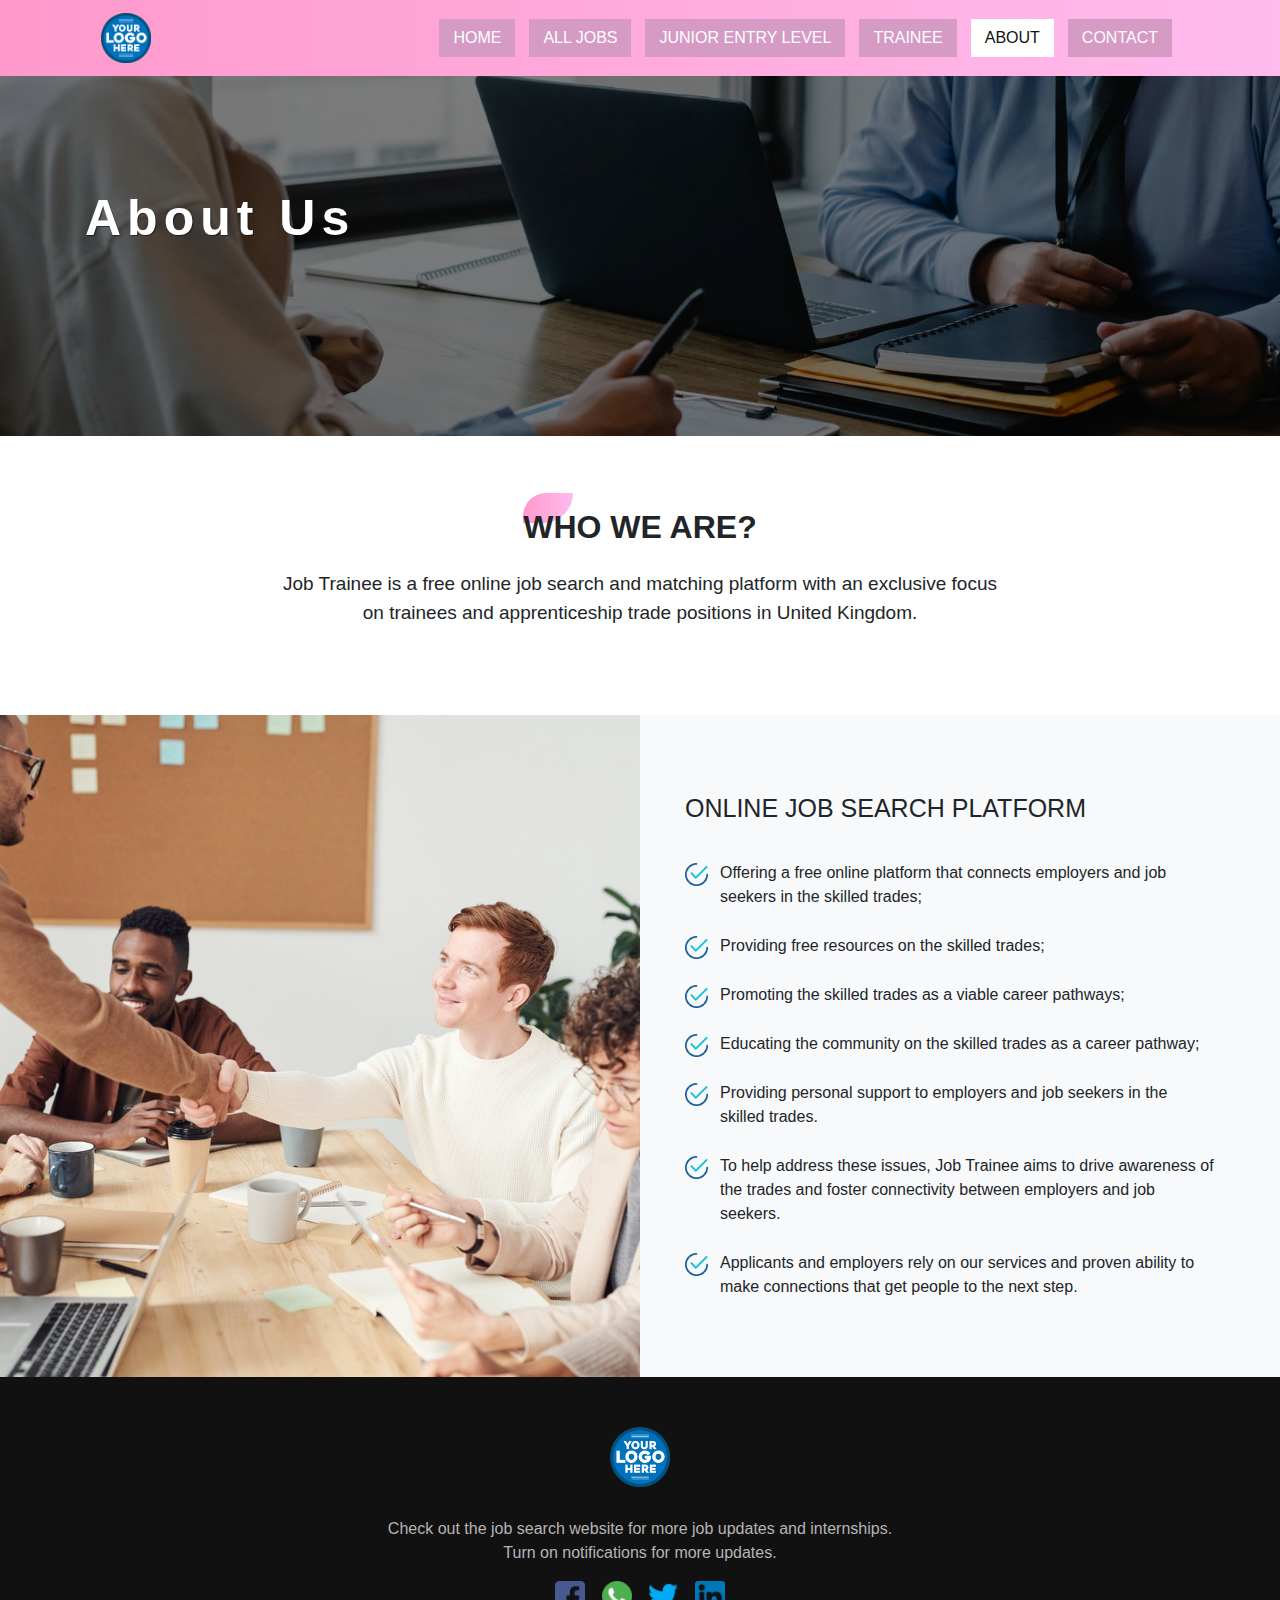
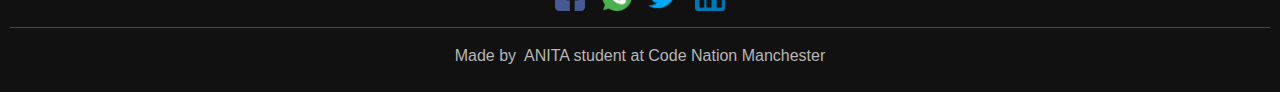
<file: about.html>
<html>
<head>
    <title> Job Trainee </title>
    <meta name="viewport" content="width=device-width, initial-scale=1, maximum-scale=1">
    <link rel="stylesheet" href="style.css">
    <link rel="stylesheet" href="https://stackpath.bootstrapcdn.com/bootstrap/4.5.0/css/bootstrap.min.css">
    <script src="https://code.jquery.com/jquery-3.5.1.slim.min.js"></script>
    <script src="https://stackpath.bootstrapcdn.com/bootstrap/4.5.0/js/bootstrap.min.js"></script>
    <link rel="stylesheet" href="https://stackpath.bootstrapcdn.com/font-awesome/4.7.0/css/font-awesome.min.css">
</head>
<body>
    <!--------------header--------------->
    <section id="header">
        <div class="menu-bar">
            <div class="container">
                <div class="row">
                    <div class="col-md-12">
                        <nav class="navbar navbar-expand-lg navbar-light">
                            <a class="navbar-brand" href="index.html"><img src="images/logo.png" width="50" alt="Find Job"></a>
                            <button class="navbar-toggler" type="button" data-toggle="collapse" data-target="#navbarNav" aria-controls="navbarNav" aria-expanded="false" aria-label="Toggle navigation">
                                <span class="navbar-toggler-icon"></span>
                            </button>
                            <div class="collapse navbar-collapse" id="navbarNav">
                                <ul class="navbar-nav ml-auto">
                                    <li class="nav-item">
                                        <a class="nav-link" href="index.html">HOME</a>
                                    </li>
                                    <li class="nav-item">
                                        <a class="nav-link" href="#">ALL JOBS</a>
                                    </li>
                                    <li class="nav-item">
                                        <a class="nav-link" href="#">JUNIOR ENTRY LEVEL</a>
                                    </li>
                                    <li class="nav-item">
                                        <a class="nav-link" href="#">TRAINEE</a>
                                    </li>
                                    <li class="nav-item">
                                        <a class="nav-link  active-nav" href="about.html">ABOUT</a>
                                    </li>
                                    <li class="nav-item">
                                        <a class="nav-link" href="contact.html">CONTACT</a>
                                    </li>
                                </ul>
                            </div>
                        </nav>
                    </div>
                </div>
            </div>

        </div>
        <div class="banner sub-banner">
            <div class="container">
                <div class="row">
                    <div class="col-12 mt-md-3">
                        <h1 class="mt-5 pt-5">About Us</h1>

                    </div>
                </div>
            </div>

        </div>
    </section>

    <section class="pt-5  pb-5">
        <div class="container text-center pt-md-4 pb-md-4">
            <div class="row">
                <div class="col-md-12 col-xl-8 offset-xl-2">
                    <h3 class="text-uppercase title-st pb-4"><b>Who We Are?</b></h3>
                    <p class="text-large">
                        Job Trainee is a free online job search and matching platform with an exclusive focus on trainees and apprenticeship trade positions in United Kingdom.
                    </p>
                </div>
            </div>
        </div>
    </section>


    <section class="bg-light">
        <div class="container-fluid">
            <div class="row">
                <div class="col-md-6 pl-0 pr-0 cover-bg" style="background:url(images/5.jpg)">
                </div>

                <div class="col-md-6">
                    <div class="section-right">
                        <h4 class="mt-5 sm-title pb-2 text-uppercase">online job search Platform</h4>

                        <ul class="icons_list  text-left mb-5 mb-md-5">
                            <li>
                                <img src="images/checkmark.png" class="img-fluid">
                                Offering a free online platform that connects employers and job seekers in the skilled trades;
                            </li>
                            <li>
                                <img src="images/checkmark.png" class="img-fluid">
                                Providing free resources on the skilled trades;
                            </li>
                            <li>
                                <img src="images/checkmark.png" class="img-fluid">
                                Promoting the skilled trades as a viable career pathways;

                            </li>
                            <li>
                                <img src="images/checkmark.png" class="img-fluid">
                                Educating the community on the skilled trades as a career pathway;
                            </li>
                            <li>
                                <img src="images/checkmark.png" class="img-fluid">
                                Providing personal support to employers and job seekers in the skilled trades.

                            </li>
                            <li>
                                <img src="images/checkmark.png" class="img-fluid">
                                To help address these issues, Job Trainee aims to drive awareness of the trades and foster connectivity between employers and job seekers.

                            </li>
                            <li>
                                <img src="images/checkmark.png" class="img-fluid">
                                Applicants and employers rely on our services and proven ability to make connections that get people to the next step.
                            </li>
                        </ul>



                    </div>
                </div>
            </div>



        </div>
    </section>

    <!--------------footer------------->
    <footer id="footer" class="text-center">
        <img src="images/logo.png" width="60" class="footer-image">
        <p>Check out the job search website for more job updates and internships.<br>Turn on notifications for more updates.</p>
        <a href="#"><img src="images/facebook.png" alt="img"></a>
        <a href="#"><img src="images/whatsapp.png" alt="img"></a>
        <a href="#"><img src="images/twitter.png" alt="img"></a>
        <a href="#"><img src="images/linkedin.png" alt="img"></a>
        <hr>
        <p>Made by <i class="fa fa-thumb"></i> ANITA  student at  Code Nation Manchester </p>
    </footer>
</body>
</html>
</file>
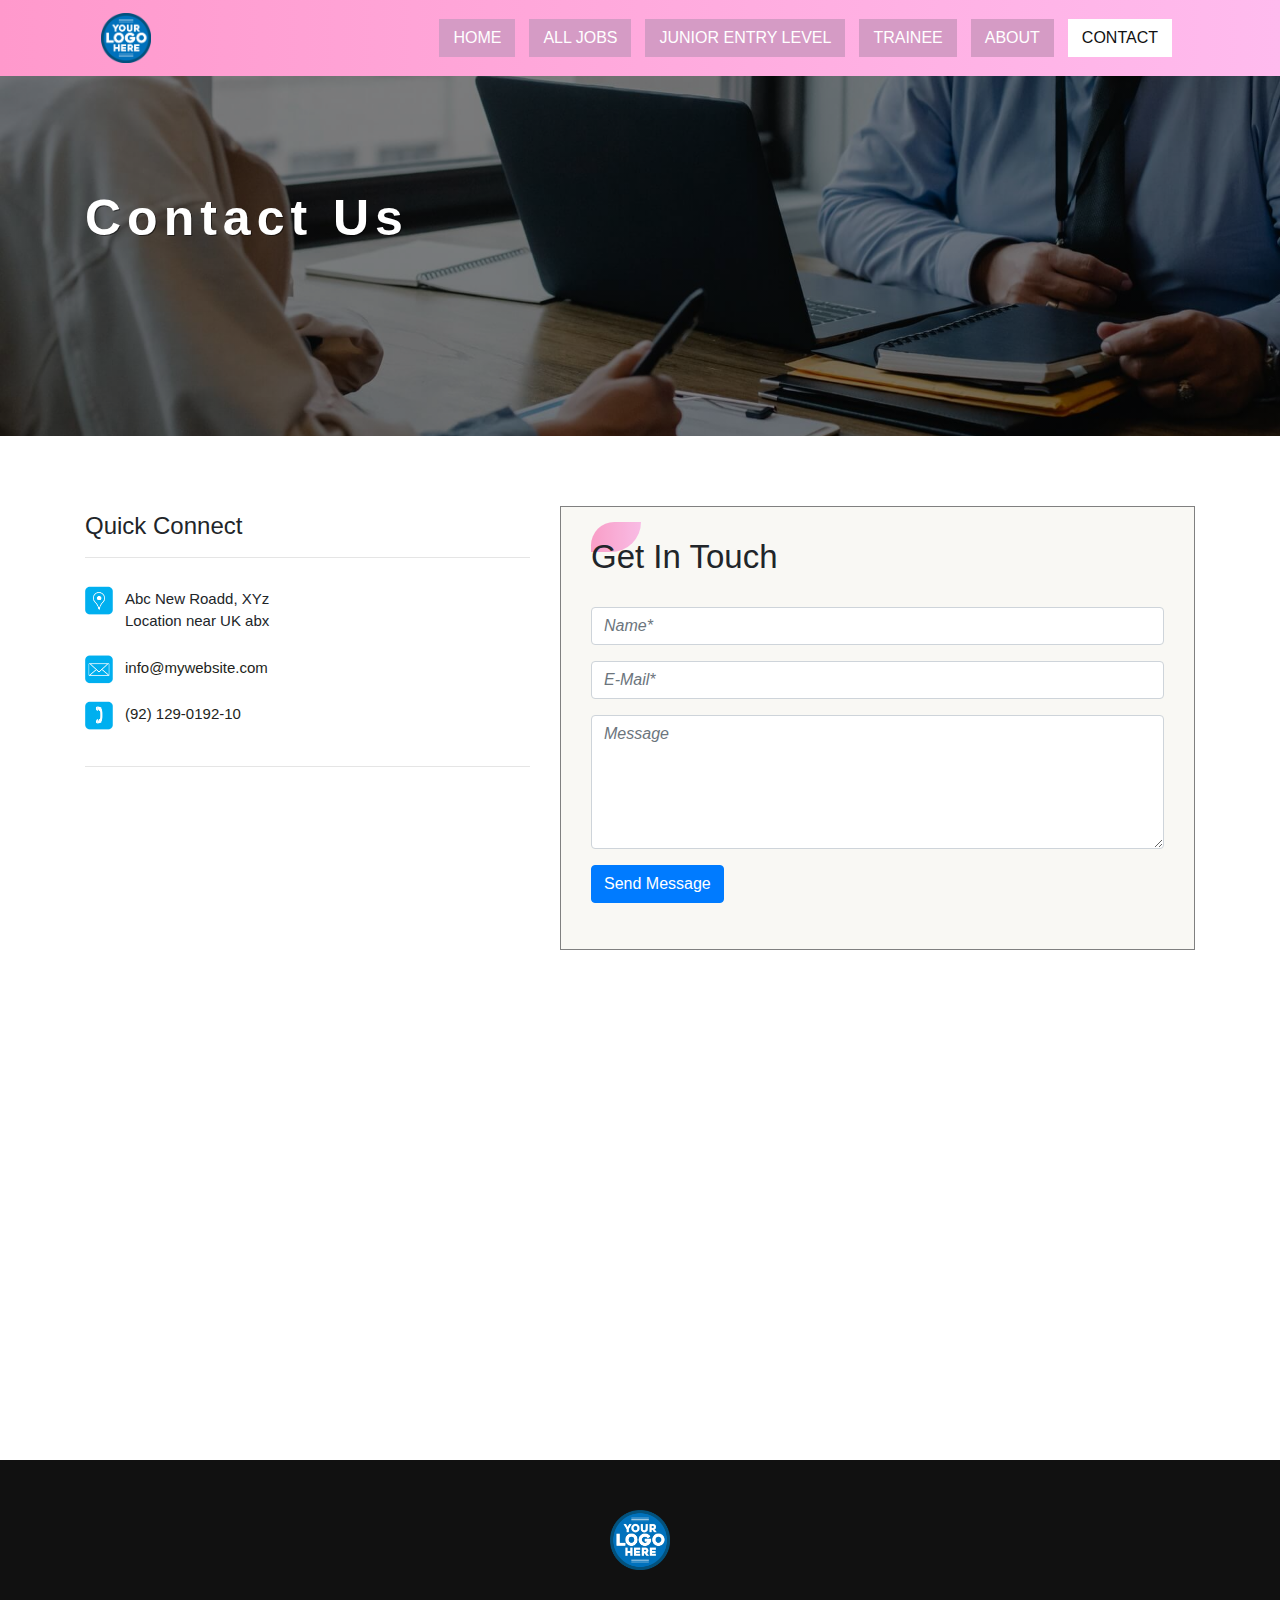
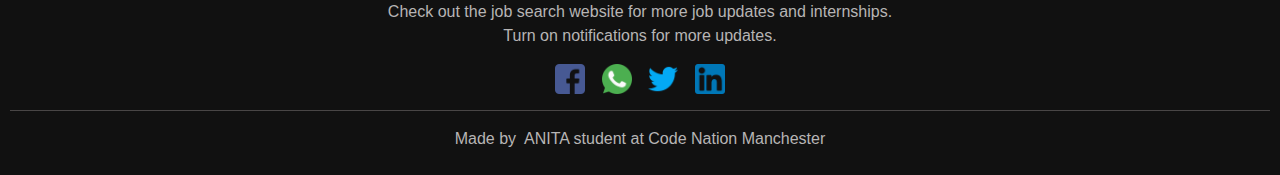
<file: contact.html>
<html>
<head>
    <title> Job Trainee </title>
    <meta name="viewport" content="width=device-width, initial-scale=1, maximum-scale=1">
    <link rel="stylesheet" href="style.css">
    <link rel="stylesheet" href="https://stackpath.bootstrapcdn.com/bootstrap/4.5.0/css/bootstrap.min.css">
    <script src="https://code.jquery.com/jquery-3.5.1.slim.min.js"></script>
    <script src="https://stackpath.bootstrapcdn.com/bootstrap/4.5.0/js/bootstrap.min.js"></script>
    <link rel="stylesheet" href="https://stackpath.bootstrapcdn.com/font-awesome/4.7.0/css/font-awesome.min.css">
</head>
<body>
    <!--------------header--------------->
    <section id="header">
        <div class="menu-bar">
            <div class="container">
                <div class="row">
                    <div class="col-md-12">
                        <nav class="navbar navbar-expand-lg navbar-light">
                            <a class="navbar-brand" href="index.html"><img src="images/logo.png" width="50" alt="Find Job"></a>
                            <button class="navbar-toggler" type="button" data-toggle="collapse" data-target="#navbarNav" aria-controls="navbarNav" aria-expanded="false" aria-label="Toggle navigation">
                                <span class="navbar-toggler-icon"></span>
                            </button>
                            <div class="collapse navbar-collapse" id="navbarNav">
                                <ul class="navbar-nav ml-auto">
                                    <li class="nav-item">
                                        <a class="nav-link" href="index.html">HOME</a>
                                    </li>
                                    <li class="nav-item">
                                        <a class="nav-link" href="#">ALL JOBS</a>
                                    </li>
                                    <li class="nav-item">
                                        <a class="nav-link" href="#">JUNIOR ENTRY LEVEL</a>
                                    </li>
                                    <li class="nav-item">
                                        <a class="nav-link" href="#">TRAINEE</a>
                                    </li>
                                    <li class="nav-item">
                                        <a class="nav-link" href="about.html">ABOUT</a>
                                    </li>
                                    <li class="nav-item">
                                        <a class="nav-link  active-nav" href="contact.html">CONTACT</a>
                                    </li>
                                </ul>
                            </div>
                        </nav>
                    </div>
                </div>
            </div>

        </div>
        <div class="banner sub-banner">
            <div class="container">
                <div class="row">
                    <div class="col-12 mt-md-3">
                        <h1 class="mt-5 pt-5">Contact Us</h1>

                    </div>
                </div>
            </div>

        </div>
    </section>

    

    <section class="contact-page">
        <div class="container">
            <div class="row">
                <div class="col-md-12 col-lg-5">

                    <h4 class="mb-2 mt-3">Quick Connect</h4>
                    <hr />
                    <div class="row pt-1">
                        <div class="col-md-12 col-lg-12">
                            <ul class="ct_list">
                                <li>
                                    <img src="images/p3.png" alt="img" />
                                    Abc New Roadd, XYz <br />
                                    Location near UK abx
                                </li>
                                <li>
                                    <img src="images/p2.png" alt="img" />
                                    <a href="mailto:info@mywebsite.com">
                                        info@mywebsite.com
                                    </a>
                                </li>
                                <li>
                                    <img src="images/p1.png" alt="img" />
                                    <a href="tel:92129019210">
                                        (92) 129-0192-10
                                    </a>
                                </li>
                            </ul>
                        </div>
                    </div>

                    <hr>
                </div>
                <div class="col-md-12 u-tab col-lg-7">
                    <form class="contact-form" method="post">

                        <h3>Get In Touch</h3>

                        <div class="form-group">
                            <input type="text" name="name" id="name" class="form-control custom-input" placeholder="Name*" required>
                        </div>
                        <div class="form-group">
                            <input type="email" name="email" id="email" class="form-control custom-input" placeholder="E-Mail*" required>
                        </div>
                        <div class="form-group">
                            <textarea rows="5" name="message" id="message" class="form-control custom-input-area" placeholder="Message"></textarea>
                        </div>
                        <div class="form-group">
                            <input type="submit" class="btn btn-primary" value="Send Message">
                        </div>
                    </form>
                </div>
            </div>

        </div>
    </section>
    
    <iframe src="https://www.google.com/maps/embed?pb=!1m18!1m12!1m3!1d9555251.198620286!2d-13.429347275474838!3d54.21858619013257!2m3!1f0!2f0!3f0!3m2!1i1024!2i768!4f13.1!3m3!1m2!1s0x25a3b1142c791a9%3A0xc4f8a0433288257a!2sUnited%20Kingdom!5e0!3m2!1sen!2s!4v1614154052689!5m2!1sen!2s" height="450" style="border:0;width:100%" allowfullscreen="" loading="lazy"></iframe>
    <!--------------footer------------->
    <footer id="footer" class="text-center">
        <img src="images/logo.png" width="60" class="footer-image">
        <p>Check out the job search website for more job updates and internships.<br>Turn on notifications for more updates.</p>
        <a href="#"><img src="images/facebook.png" alt="img"></a>
        <a href="#"><img src="images/whatsapp.png" alt="img"></a>
        <a href="#"><img src="images/twitter.png" alt="img"></a>
        <a href="#"><img src="images/linkedin.png" alt="img"></a>
        <hr>
        <p>Made by <i class="fa fa-thumb"></i> ANITA  student at  Code Nation Manchester </p>
    </footer>
</body>
</html>
</file>
<file: style.css>
* {
    padding: 0;
    margin: 0;
    font-family: sans-serif;
}

.menu-bar {
    background-image: linear-gradient(to right, #ff99cc, #ffbbee);
}

    .menu-bar .nav-link {
        font-size: 16px;
        color: white !important;
        margin: 2px 7px;
        padding: 7px 14px !important;
        /* text-shadow: 1px 1px white; */
        background: #d59bc5;
    }

    .menu-bar .active-nav {
        background: white;
        color: #111 !important;
    }

.navbar-nav {
    text-align: right;
}

.menu-bar .navbar-toggler {
    padding-right: 0;
    outline: none;
    border: none;
}

.banner {
    height: 80vh;
    background-image: linear-gradient(rgba(0,0,0,0.5),rgba(0,0,0,0.5)),url(images/home.png);
    background-size: cover;
    background-position: center;
    color: #fff;
}

.sub-banner {
    background-image: linear-gradient(rgba(0,0,0,0.5),rgba(0,0,0,0.5)),url(images/about1.jpg) !important;
}

.banner h1 {
    font-size: 50px;
    letter-spacing: 6px;
    font-weight: 600;
    text-shadow: 1px 1px rgba(0,0,0,0.5);
}

.banner p {
    padding-top: 170px;
    text-transform: uppercase;
    text-shadow: 1px 1px rgba(0,0,0,0.5);
}

.search-job {
    padding: 30px 0;
    /*margin: -50px 6% 50px;*/
    background-image: linear-gradient(to right, #ff99cc,#ffbbee);
    max-width: 1120px;
    margin: auto;
    margin-top: -55px;
}

    .search-job .form-control {
        max-width: 250px;
        display: inline-flex;
        margin: 10px 5px;
        border-radius: 0;
        box-shadow: none !important;
        border: none !important;
    }

    .search-job .btn-primary {
        border-radius: 0;
        box-shadow: none !important;
        border: none;
        display: inline-flex;
        margin: 5px;
        padding: 5px 20px;
    }

/*-------------------TOP recruiters----------------*/

#recruiters {
    padding-top: 50px;
    padding-bottom: 100px;
}

    #recruiters h3 {
        text-align: center;
        padding-bottom: 40px;
    }

h3::before {
    content: '';
    background-image: linear-gradient(to right, #ff99cc,#ffbbee);
    width: 50px;
    height: 30px;
    position: absolute;
    z-index: -10;
    margin-top: -15px;
    border-top-left-radius: 70px;
    border-bottom-right-radius: 90px;
}

#recruiters img {
    max-width: 100px;
    margin: 10px 20px;
}
/*-------------------------recent jobs-----------------------*/
#jobs {
    background: #f8f8fa;
    padding: 50px 0;
}

.company-details {
    box-shadow: 0 2px 7px 0 rgba(110,130,208,.8);
    border-radius: 5px;
    margin-bottom: 20px;
}

.job-update {
    background: #fff;
    padding: 10px 20px;
    border-radius: 5px;
}

    .job-update .fa {
        margin-top: 5px;
        margin-right: 10px;
        color: #77d1b1;
    }

    .job-update small {
        background: #efefef;
        padding: 1px 5px;
        margin: 0 5px;
    }

    .job-update p {
        margin-bottom: 0 !important;
    }

    .job-update a {
        text-decoration: none !important;
        color: #b6bed2;
        float: right;
    }

.apply-btn {
    height: 40px;
    background-image: linear-gradient(to right, #ff99cc,#ffbbee);
    padding: 7px;
    border-bottom-left-radius: 5px;
    border-bottom-right-radius: 5px;
}

    .apply-btn .btn-primary {
        padding: 0 30px;
        float: right;
        border-radius: 0;
        box-shadow: none !important;
        background: transparent;
        border: 1px solid #fff;
    }

.pagelink li {
    height: 25px;
    width: 25px;
    list-style: none;
    display: inline-block;
    cursor: pointer;
}

    .pagelink li:hover, .active {
        color: white;
        background-image: linear-gradient(to right, #ff99cc,#ffbbee);
    }

.left-arrow {
    color: #999;
}

.right-arrow {
    color: #29b929;
}
/*------------site-stats----------*/

#site-stats {
    padding: 100px 0;
}

    #site-stats h3 {
        margin-bottom: 30px;
    }

.stats-box {
    padding: 30px;
    border-radius: 10px;
    margin: 20px 0;
    box-shadow: 0 2px 40px 0 rgba(110,130,208,.18);
}

    .stats-box .fa {
        font-size: 30px;
        margin-right: 10px;
        margin-bottom: 10px;
    }
/*---------app-banner------*/
#app-banner {
    background-image: linear-gradient(to right, #ff99cc,#ffbbee);
    padding: 50px 0;
}

    #app-banner h1 {
        margin-top: 20px;
        color: #fff;
    }

    #app-banner img {
        width: 150px;
        margin: 50px 0;
    }

/*----------footer--------------*/
#footer {
    background: #111;
    padding: 20px 10px 8px;
}

.footer-image {
    margin: 30px 0;
}

#footer p {
    color: #b7b5b5;
}

#footer a img {
    width: 30px;
    margin: 0px 6px;
}

.fa-heart {
    color: red;
}

#footer hr {
    background-color: #524e4e;
}


/**/
.detail {
    box-shadow: 3px 4px 5px 3px rgba(0,0,0,.2);
    margin-bottom: 21px;
    margin-left: 0px;
    margin-right: 0px;
}

.listings_page {
    margin-left: 20px;
}

    .listings_page h4 {
        font-size: 25px;
        line-height: 29px;
        font-weight: 400;
        padding-top: 10px;
        margin-bottom: 10px;
        letter-spacing: 1px;
    }

    .listings_page p {
        margin-bottom: 14px;
        font-size: 15px;
        line-height: 20px;
      
    }



    .listings_page ul {
        padding: 0px;
        margin: 0px;
        margin-bottom: 10px;
    }

        .listings_page ul li {
            list-style-type: none;
            display: inline-block;
            margin-right: 9px;
            margin-bottom:3px;
            font-size: 12px;
            line-height: 16px;
            font-weight: 400;
            color: #000;
            border: 2px solid #529cec;
            padding: 2px 6px;
            border-radius: 2px;
        }

            .listings_page ul li:hover {
                background-color: #529cec;
                border: 2px solid #529cec;
                color: #fff;
            }


.detail-body {
    padding: 40px 0;
}

.details-list i {
    margin-right: 4px;
}

.cp-name {
    background: linear-gradient(115deg, rgb(134, 128, 128) 0%, rgb(26, 97, 173) 50%, transparent 50%),#e797cc;
    max-width: 210px;
    font-size: 12px;
    line-height: 24px;
    font-weight: 400;
    color: #fff;
    border-radius: 2px;
    margin-bottom: 15px;
}

.cp-name-text {
    color: white;
    padding: 15px;
    font-weight: 700;
}

.cp-name-text-2 {
    color: white;
    font-weight: 700;
    margin-left: 25px;
}

.ap-btn {
    font-size: 13px !important;
    text-transform: uppercase;
    font-weight: 600 !important;
}


.custom-card .card-body {
    box-shadow: 0 2px 5px 0 rgba(0,0,0,.16), 0 2px 10px 0 rgba(0,0,0,.12);
}

.custom-card h3 {
    text-transform: uppercase;
    font-size: 20px;
}

.bg-outer {
    background-size: cover !important;
    background-repeat: no-repeat !important;
    background-position: center center !important;
}

.bg-inner-text h2 {
    /*text-transform:uppercase;*/
    font-size: 34px;
    color: white;
    /*font-weight:600;*/
    letter-spacing: 1px;
}

.bg-inner {
    padding: 90px 0px;
    background: rgba(0,0,0,0.55);
}

.text-large {
    font-size: 19px;
}

.title-st {
    font-size: 32px;
    margin-bottom: 0px;
}


.cover-bg {
    background-size: cover !important;
    background-position: center center !important;
    background-repeat: no-repeat !important;
    padding: 180px 110px;
}

.section-right {
    margin: 0px 50px 0px 30px;
    padding: 30px 0px;
}

.sm-title {
    font-weight: 400;
    font-size: 25px;
}

.icons_list {
    list-style: none;
    padding-left: 0px;
    position: relative;
    margin-top: 30px !important;
}

    .icons_list li {
        margin-bottom: 25px;
        position: relative;
        padding-left: 35px;
    }

    .icons_list img {
        position: absolute;
        left: 0px;
        top: 2px;
        width: 23px;
    }

.ct_list {
    position: relative;
    list-style: none;
    padding-left: 0;
    margin-top: 10px;
    font-size: 15px;
}

    .ct_list li {
        padding-left: 40px;
        position: relative;
        margin-bottom: 24px;
    }

    .ct_list a {
        color: #231f20;
        text-decoration: none;
    }

    .ct_list img {
        position: absolute;
        left: 0;
        top: -2px;
        width: 28px;
    }

    .ct_list .small-icon {
        font-size: 17px !important;
        top: 3px !important;
    }

.contact-form {
    background: rgba(205,194,165,.12);
    padding: 30px;
    border: 1px solid gray;
    margin-top: 10px;
}

    .contact-form h3 {
        margin-bottom: 30px;
        font-size: 33px;
    }

.custom-input {
    border-radius: 0;
    font-style: italic;
    height: 50px;
    border: 1px solid #232732;
    font-size: 16px;
}

.custom-input-area {
    border-radius: 0;
    font-style: italic;
    border: 1px solid #232732;
    font-size: 16px;
}

.contact-page {
    margin: 60px 0px;
}



@media(min-width:768px) {
    .sub-banner {
        height: 40vh;
    }
}


@media(max-width:767px) {
    .banner p {
        padding-top: 70px;
    }

    .banner h1 {
        font-size: 34px;
    }

    .banner {
        height: 50vh;
    }

    .menu-bar .nav-link {
        text-align: left;
    }

    .bg-inner-text h2 {
        font-size: 25px;
    }

    .sub-banner {
        height: 34vh;
    }
}
</file>
